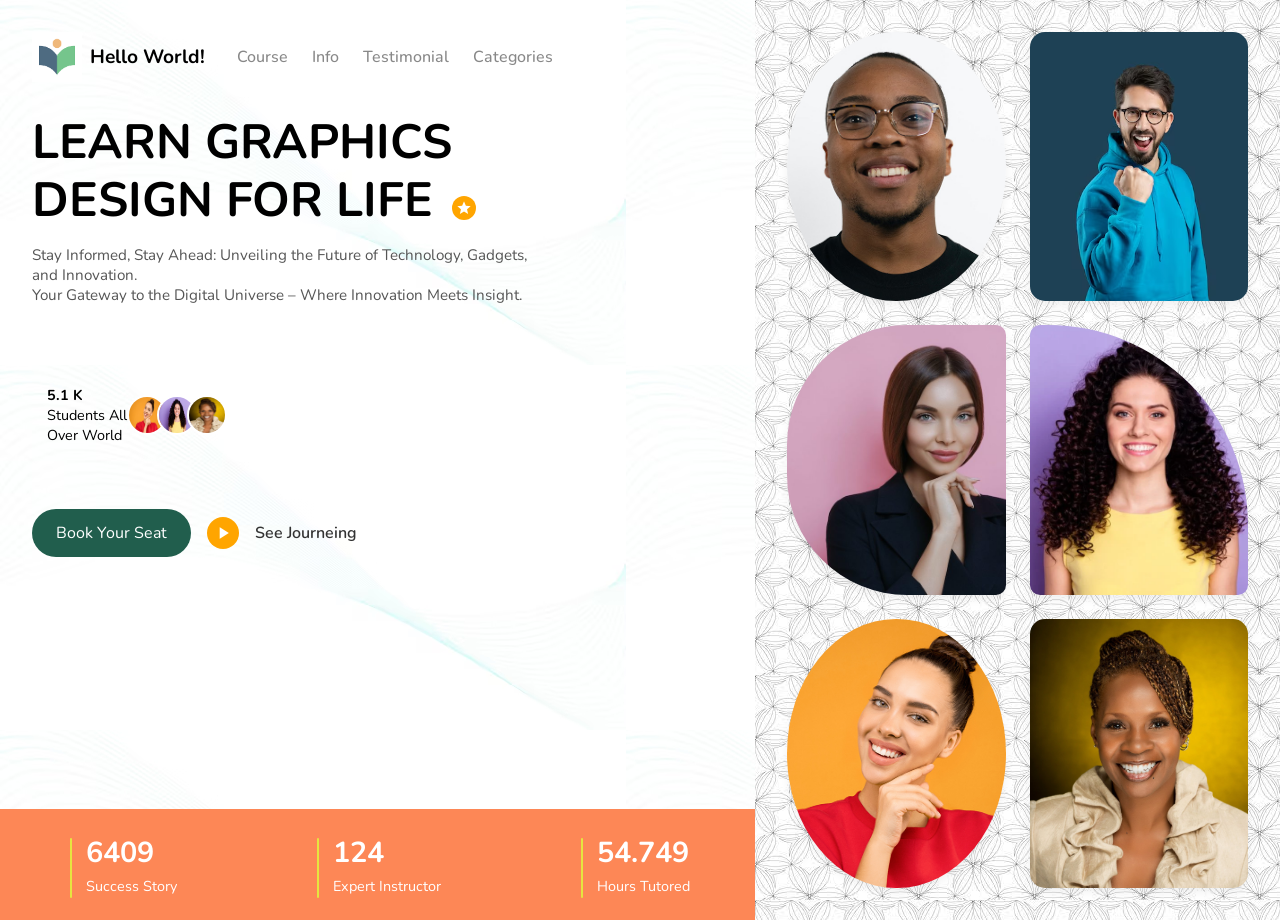
<file: index.html>
<!DOCTYPE html>
<html lang="en">

<head>
    <meta charset="UTF-8" />
    <meta name="viewport" content="width=device-width, initial-scale=1.0" />
    <title>Graphics Design for Life</title>
    <link href="https://fonts.googleapis.com/css2?family=Nunito:wght@400;600;700&display=swap" rel="stylesheet">
    <link href="https://fonts.googleapis.com/icon?family=Material+Icons" rel="stylesheet">
    <link rel="stylesheet" href="styles.css">
</head>

<body>
    <main class="main-wrapper">
        <!-- Left Column -->
        <div class="left-side-wrapper">
            <div>
                <header>
                    <div class="header-container">
                        <div class="logo">
                            <img src="icon.png" alt="Logo" class="logo-img">
                            Hello World!
                        </div>

                        <nav class="nav">
                            <a href="#">Course</a>
                            <a href="#">Info</a>
                            <a href="#">Testimonial</a>
                            <a href="#">Categories</a>
                        </nav>
                    </div>
                </header>

                <div class="content">
                    <h1>
                        LEARN GRAPHICS<br>
                        DESIGN FOR LIFE
                        <span class="star-circle">
                            <span class="material-icons star">grade</span>
                        </span>
                    </h1>
                    <p>Stay Informed, Stay Ahead: Unveiling the Future of Technology, Gadgets, and Innovation.<br>Your
                        Gateway to the Digital Universe – Where Innovation Meets Insight.</p>

                    <div class="students">
                        <span>
                            <strong>5.1 K</strong> <br>
                            Students All <br>
                            Over World
                        </span> <img src="img5.jpg" alt="Student">
                        <img src="img3.webp" alt="Student">
                        <img src="img6.jpg" alt="Student">
                    </div>

                    <div class="cta-buttons">
                        <button>Book Your Seat</button>
                        <a href="#">
                            <span class="play-circle">
                                <span class="material-icons">play_arrow</span>
                            </span>
                            See Journeing
                        </a>
                    </div>
                </div>
            </div>

            <!-- Bottom section (like footer) -->
            <div class="stats">
                <div class="stat-item">
                    <h2>6409</h2>
                    <p>Success Story</p>
                </div>
                <div class="stat-item">
                    <h2>124</h2>
                    <p>Expert Instructor</p>
                </div>
                <div class="stat-item">
                    <h2>54.749</h2>
                    <p>Hours Tutored</p>
                </div>
            </div>
        </div>

        <!-- Right Column -->
        <div class="right-full-bg">
            <img src="img1.jpeg" alt="Student">
            <img src="img8.avif" alt="Student">
            <img src="img4.jpeg" alt="Student">
            <img src="img3.webp" alt="Student">
            <img src="img5.jpg" alt="Student">
            <img src="img6.jpg" alt="Student">
        </div>
    </main>
</body>

</html>
</file>
<file: styles.css>
@import url('https://fonts.googleapis.com/css2?family=Nunito:wght@400;600;700&display=swap');

* {
  margin: 0;
  padding: 0;
  box-sizing: border-box;
  font-family: 'Nunito', sans-serif;
}

html,
body {
  height: 100%;
  margin: 0;
  padding: 0;
  font-family: 'Nunito', sans-serif;
  display: flex;
  flex-direction: column;
  background-image: url('bgimage.avif');

}

body {
  flex: 1;
}

main.main-wrapper {
  display: flex;
  flex: 1;
  height: auto;
}

.main-wrapper {
  display: flex;
  flex: 1;
  height: 100%;
}

.left-side-wrapper {
  flex: 1.2;
  display: flex;
  flex-direction: column;
  padding: 2rem;
  justify-content: space-between;
}

.header-container {
  display: flex;
  align-items: center;
  gap: 2rem;
  margin-bottom: 2rem;
}

.logo {
  display: flex;
  align-items: center;
  font-weight: bold;
  font-size: 1.2rem;
  gap: 0.5rem;
}

.logo-img {
  width: 50px;
  height: 50px;
  object-fit: cover;
}

.nav {
  display: flex;
  gap: 1.5rem;
}

.nav a {
  text-decoration: none;
  color: #888;
  font-weight: 500;
}

.nav a:hover {
  color: #555;
}

.content {
  flex: 1;
  display: flex;
  flex-direction: column;
  justify-content: center;
}

.content h1 {
  font-size: 3rem;
  font-weight: 700;
  line-height: 1.2;
  margin-bottom: 1rem;
}

.content p {
  margin-bottom: 5rem;
  color: #555;
  font-size: 0.95rem;
  max-width: 500px;
}

.students {
  display: flex;
  align-items: center;
  margin-bottom: 4rem;
}

.students img {
  width: 40px;
  height: 40px;
  border-radius: 50%;
  margin-right: -10px;
  border: 2px solid #fff;
}

.students span {
  margin-left: 15px;
  font-size: 0.9rem;
}

.cta-buttons {
  display: flex;
  align-items: center;
  gap: 1rem;
  margin-bottom: 5rem;
}

.cta-buttons button {
  background-color: #215e4d;
  color: white;
  padding: 0.8rem 1.5rem;
  border: none;
  border-radius: 30px;
  font-size: 1rem;
  cursor: pointer;
}

.cta-buttons a {
  display: flex;
  align-items: center;
  gap: 0.5rem;
  color: #333;
  text-decoration: none;
  font-weight: 600;
}

.stats {
  background-color: #fd8756;
  color: white;
  display: flex;
  justify-content: space-around;
  padding: 1.5rem 0;
  width: 110%;
  margin-left: calc(-2rem);
  margin-bottom: -2rem;
}

.stat-item {
  position: relative;
  padding-left: 1rem;
}

.stat-item::before {
  content: "";
  position: absolute;
  left: 0;
  top: 5px;
  width: 2px;
  height: 60px;
  background-color: rgb(229, 229, 64);
  border-radius: 2px;
}


.stat-item h2 {
  font-size: 1.8rem;
}

.stat-item p {
  margin-top: 0.3rem;
  font-size: 0.9rem;
}

.right-full-bg {
  flex: 0.8;
  display: grid;
  grid-template-columns: repeat(2, 1fr);
  grid-auto-rows: 1fr;
  gap: 1.5rem;
  padding: 2rem;
  background-image: url('images.jpeg');
  background-repeat: repeat;
  background-size: auto;
  height: 100%;
  box-sizing: border-box;
}


.right-full-bg img {
  width: 100%;
  height: 100%;
  object-fit: cover;
  border-radius: 15px;
  box-shadow: 0 4px 10px rgba(0, 0, 0, 0.06);
}

.right-full-bg img:nth-child(1),
.right-full-bg img:nth-child(5) {
  border-radius: 50%;
}

.right-full-bg img:nth-child(3) {
  border-radius: 120px 10px 10px 120px;
}

.right-full-bg img:nth-child(4) {
  border-radius: 10px 200px 10px 10px;
}

.play-circle {
  background-color: orange;
  color: white;
  border-radius: 50%;
  width: 32px;
  height: 32px;
  display: inline-flex;
  align-items: center;
  justify-content: center;
  margin-right: 0.5rem;
}

.play-circle .material-icons {
  font-size: 20px;
}

.star-circle {
  display: inline-flex;
  align-items: center;
  justify-content: center;
  background-color: orange;
  border-radius: 50%;
  width: 24px;
  height: 24px;
  margin-left: 6px;
}


.star-circle .star {
  font-size: 16px;
  color: white;
}

@media screen and (max-width: 1024px) {
  .main-wrapper {
    flex-direction: column;
  }

  .right-full-bg {
    grid-template-columns: 1fr 1fr;
  }

  .stats {
    flex-wrap: wrap;
    gap: 1rem;
    justify-content: space-between;
  }
}

@media screen and (max-width: 768px) {
  .header-container {
    flex-direction: column;
    align-items: flex-start;
  }

  .content h1 {
    font-size: 2.2rem;
  }

  .students {
    flex-direction: column;
    align-items: flex-start;
    gap: 0.5rem;
  }

  .cta-buttons {
    flex-direction: column;
    align-items: stretch;
    gap: 0.75rem;
  }

  .right-full-bg {
    grid-template-columns: 1fr;
    padding: 1rem;
  }

  .stats {
    flex-direction: column;
    align-items: center;
  }

  .stat-item::before {
    display: none;
  }
}

@media screen and (max-width: 480px) {
  .content h1 {
    font-size: 1.6rem;
  }

  .logo-img {
    width: 40px;
    height: 40px;
  }

  .right-full-bg {
    gap: 0.75rem;
    padding: 0.5rem;
  }

  .cta-buttons button,
  .cta-buttons a {
    font-size: 0.9rem;
  }

  .play-circle {
    width: 28px;
    height: 28px;
  }

  .play-circle .material-icons {
    font-size: 18px;
  }
}
</file>
